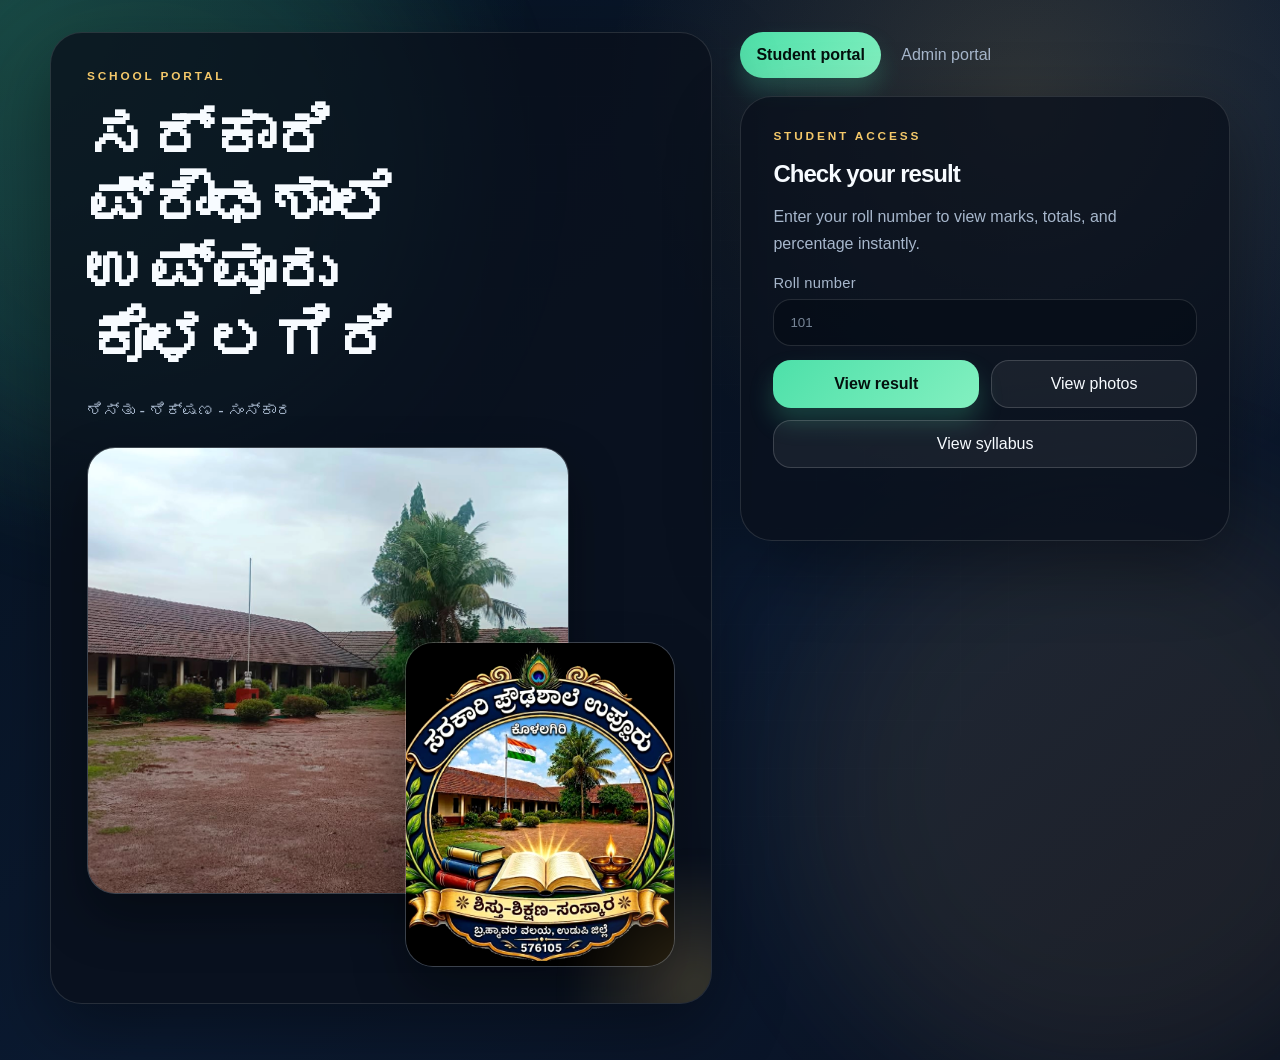
<file: index.html>
<!DOCTYPE html>
<html lang="en">
<head>
    <meta charset="UTF-8">
    <meta name="viewport" content="width=device-width, initial-scale=1.0">
    <title>School Management System</title>
    <meta http-equiv="refresh" content="0; url=/static/template/index.html">
    <script>
        window.location.replace('/static/template/index.html');
    </script>
</head>
<body>
    <p>Loading the school portal. If you are not redirected, <a href="/static/template/index.html">open the site</a>.</p>
</body>
</html>
</file>
<file: static/style.css>
:root {
    --bg: #06111f;
    --bg-2: #0b1a31;
    --surface: rgba(10, 16, 28, 0.78);
    --surface-strong: rgba(12, 22, 39, 0.92);
    --text: #f7fbff;
    --muted: #a7b7cc;
    --accent: #4de0a9;
    --accent-2: #f4c86a;
    --accent-3: #7ac7ff;
    --border: rgba(255, 255, 255, 0.12);
    --shadow: 0 24px 70px rgba(0, 0, 0, 0.38);
    --radius: 28px;
}

* {
    box-sizing: border-box;
}

html {
    scroll-behavior: smooth;
}

body {
    margin: 0;
    min-height: 100vh;
    overflow-x: hidden;
    color: var(--text);
    font-family: "Aptos", "Trebuchet MS", "Segoe UI", sans-serif;
    background:
        radial-gradient(circle at top left, rgba(77, 224, 169, 0.18), transparent 32%),
        radial-gradient(circle at 80% 10%, rgba(244, 200, 106, 0.16), transparent 30%),
        linear-gradient(140deg, var(--bg), var(--bg-2) 55%, #091122);
}

body::before {
    content: "";
    position: fixed;
    inset: 0;
    pointer-events: none;
    background-image:
        linear-gradient(rgba(255, 255, 255, 0.04) 1px, transparent 1px),
        linear-gradient(90deg, rgba(255, 255, 255, 0.04) 1px, transparent 1px);
    background-size: 48px 48px;
    mask-image: radial-gradient(circle at center, black 40%, transparent 100%);
    opacity: 0.25;
}

.aurora {
    position: fixed;
    width: 38rem;
    height: 38rem;
    border-radius: 50%;
    filter: blur(70px);
    pointer-events: none;
    opacity: 0.6;
    animation: drift 14s ease-in-out infinite alternate;
}

.aurora-one {
    top: -8rem;
    left: -10rem;
    background: rgba(77, 224, 169, 0.2);
}

.aurora-two {
    bottom: -12rem;
    right: -8rem;
    background: rgba(244, 200, 106, 0.14);
    animation-delay: -7s;
}

.mesh-overlay {
    position: fixed;
    inset: 0;
    pointer-events: none;
    background-image:
        linear-gradient(rgba(255, 255, 255, 0.03) 1px, transparent 1px),
        linear-gradient(90deg, rgba(255, 255, 255, 0.03) 1px, transparent 1px);
    background-size: 64px 64px;
    mask-image: radial-gradient(circle at center, black 34%, transparent 100%);
    opacity: 0.2;
}

main {
    width: min(1180px, calc(100% - 32px));
    margin: 0 auto;
}

.login-shell {
    min-height: 100vh;
    display: grid;
    grid-template-columns: minmax(0, 1.15fr) minmax(320px, 0.85fr);
    gap: 28px;
    align-items: start;
    padding: 32px 0 56px;
    animation: fadeUp 0.8s ease both;
}

.login-story,
.auth-card,
.banner-card,
.summary-card,
.table-card,
.dashboard-bar {
    border: 1px solid var(--border);
    background: var(--surface);
    backdrop-filter: blur(18px);
    box-shadow: var(--shadow);
}

.login-story {
    border-radius: 32px;
    padding: 36px;
    display: flex;
    flex-direction: column;
    gap: 22px;
    overflow: hidden;
    position: relative;
}

.login-story::after {
    content: "";
    position: absolute;
    inset: auto -8rem -8rem auto;
    width: 18rem;
    height: 18rem;
    background: radial-gradient(circle, rgba(244, 200, 106, 0.2), transparent 65%);
    filter: blur(10px);
}

.login-story h1,
.dashboard-bar h1,
.banner-card h2,
.auth-card h2,
.table-head h2 {
    margin: 0;
    line-height: 1.05;
    letter-spacing: -0.04em;
}

.login-story h1 {
    font-family: "Georgia", "Palatino Linotype", serif;
    font-size: clamp(2.6rem, 5vw, 4.8rem);
    max-width: 12ch;
}

.intro {
    margin: 0;
    max-width: 58ch;
    color: var(--muted);
    font-size: 1.03rem;
    line-height: 1.75;
}

.eyebrow {
    margin: 0;
    color: var(--accent-2);
    text-transform: uppercase;
    letter-spacing: 0.24em;
    font-size: 0.74rem;
    font-weight: 700;
}

.image-stack {
    position: relative;
    min-height: 520px;
}

.photo-frame {
    position: absolute;
    margin: 0;
    overflow: hidden;
    border-radius: 28px;
    border: 1px solid rgba(255, 255, 255, 0.16);
    background: rgba(255, 255, 255, 0.06);
    box-shadow: 0 24px 50px rgba(0, 0, 0, 0.35);
    animation: float 8s ease-in-out infinite;
}

.photo-frame img {
    width: 100%;
    height: 100%;
    object-fit: cover;
    display: block;
    filter: saturate(1.05) contrast(1.05);
    transition: transform 0.6s ease;
}

.photo-frame:hover img {
    transform: scale(1.04);
}

.photo-frame figcaption {
    position: absolute;
    left: 14px;
    bottom: 14px;
    padding: 8px 12px;
    border-radius: 999px;
    background: rgba(7, 12, 21, 0.65);
    font-size: 0.8rem;
    backdrop-filter: blur(10px);
    border: 1px solid rgba(255, 255, 255, 0.15);
}

.photo-frame.large {
    inset: 0 18% 14% 0;
}

.photo-frame.small {
    right: 0;
    bottom: 0;
    width: 46%;
    aspect-ratio: 5 / 6;
    animation-delay: -4s;
}

.stat-row {
    display: grid;
    grid-template-columns: repeat(3, minmax(0, 1fr));
    gap: 14px;
}

.stat-card,
.summary-card {
    border-radius: 22px;
    border: 1px solid rgba(255, 255, 255, 0.12);
    background: rgba(255, 255, 255, 0.05);
    padding: 18px 16px;
}

.stat-card strong,
.summary-card strong {
    display: block;
    font-size: 1.5rem;
    letter-spacing: -0.04em;
}

.stat-card span,
.summary-card span {
    display: block;
    margin-top: 4px;
    color: var(--muted);
    font-size: 0.9rem;
}

.auth-card {
    width: 100%;
    max-width: none;
    border-radius: 32px;
    padding: 32px;
    display: flex;
    flex-direction: column;
    gap: 18px;
    animation: fadeUp 0.9s ease both;
    animation-delay: 0.08s;
}

.access-stack {
    display: flex;
    flex-direction: column;
    gap: 18px;
}

.portal-switcher {
    display: grid;
    gap: 14px;
}

.portal-choice {
    padding: 16px;
    border-radius: 24px;
    border: 1px solid var(--border);
    background: rgba(255, 255, 255, 0.05);
    backdrop-filter: blur(18px);
    box-shadow: var(--shadow);
}

.portal-choice-admin {
    background: rgba(4, 10, 18, 0.58);
}

.portal-kicker {
    margin: 0 0 10px;
    color: var(--muted);
    font-size: 0.78rem;
    font-weight: 700;
    letter-spacing: 0.08em;
    text-transform: uppercase;
}

.portal-choice .role-pill {
    width: 100%;
}

.role-pill {
    border: none;
    border-radius: 999px;
    padding: 14px 16px;
    font: inherit;
    cursor: pointer;
    color: var(--muted);
    background: transparent;
    transition: transform 0.22s ease, background 0.22s ease, color 0.22s ease, box-shadow 0.22s ease;
}

.role-pill:hover {
    transform: translateY(-1px);
    color: var(--text);
}

.role-pill.is-active {
    color: #04110e;
    font-weight: 700;
    background: linear-gradient(135deg, var(--accent), #83f0c0);
    box-shadow: 0 14px 24px rgba(77, 224, 169, 0.22);
}

.auth-form {
    display: flex;
    flex-direction: column;
    gap: 14px;
}

.button-row {
    display: flex;
    flex-wrap: wrap;
    gap: 12px;
}

.button-row .primary-button,
.button-row .ghost-button {
    flex: 1 1 180px;
}

.access-panel[hidden] {
    display: none !important;
}

.result-card {
    margin-top: 8px;
    padding: 20px;
    border-radius: 24px;
    border: 1px solid rgba(255, 255, 255, 0.14);
    background: rgba(5, 12, 22, 0.58);
    display: flex;
    flex-direction: column;
    gap: 16px;
    animation: fadeUp 0.55s ease both;
}

.result-head {
    display: flex;
    align-items: flex-start;
    justify-content: space-between;
    gap: 16px;
}

.result-head h3 {
    margin: 6px 0 0;
    font-size: 1.65rem;
    line-height: 1.05;
    letter-spacing: -0.04em;
}

.result-chip {
    border-radius: 999px;
    padding: 8px 12px;
    background: rgba(77, 224, 169, 0.12);
    border: 1px solid rgba(77, 224, 169, 0.24);
    color: #bbf7e0;
    font-size: 0.84rem;
    font-weight: 700;
    white-space: nowrap;
}

.result-subtitle {
    margin: 0;
    color: var(--muted);
}

.result-grid {
    display: grid;
    grid-template-columns: repeat(3, minmax(0, 1fr));
    gap: 12px;
}

.result-tile,
.result-summary > div {
    border-radius: 18px;
    padding: 14px;
    border: 1px solid rgba(255, 255, 255, 0.12);
    background: rgba(255, 255, 255, 0.05);
}

.result-tile span,
.result-summary span {
    display: block;
    color: var(--muted);
    font-size: 0.85rem;
}

.result-tile strong {
    display: block;
    margin-top: 8px;
    font-size: 1.4rem;
}

.result-summary {
    display: grid;
    grid-template-columns: repeat(3, minmax(0, 1fr));
    gap: 12px;
}

.result-summary strong {
    display: block;
    margin-top: 6px;
    font-size: 1.2rem;
}

.section-heading {
    margin: 0 0 12px;
    color: var(--muted);
    font-size: 0.9rem;
    letter-spacing: 0.08em;
    text-transform: uppercase;
}

.dashboard-actions {
    display: flex;
    align-items: center;
    flex-wrap: wrap;
    gap: 12px;
}

.admin-badge {
    border-radius: 999px;
    padding: 10px 14px;
    border: 1px solid rgba(77, 224, 169, 0.22);
    background: rgba(77, 224, 169, 0.12);
    color: #bbf7e0;
    font-size: 0.86rem;
    font-weight: 700;
}

.student-form {
    display: grid;
    grid-template-columns: repeat(3, minmax(0, 1fr));
    gap: 14px;
    margin-top: 4px;
}

.student-form .field {
    min-width: 0;
}

.student-form .primary-button {
    grid-column: 1 / -1;
}

.student-form .ghost-button {
    grid-column: 1 / -1;
    background: rgba(255, 255, 255, 0.04);
}

.student-form .ghost-button:hover {
    background: rgba(255, 255, 255, 0.08);
}

.credential-form {
    display: grid;
    grid-template-columns: repeat(3, minmax(0, 1fr));
    gap: 14px;
    margin-top: 4px;
}

.credential-form .field {
    min-width: 0;
}

.credential-form .primary-button {
    grid-column: 1 / -1;
}

.photo-card,
.gallery-card,
.syllabus-card {
    display: flex;
    flex-direction: column;
    gap: 14px;
}

.photo-uploader,
.syllabus-form {
    display: flex;
    flex-direction: column;
    gap: 14px;
}

.syllabus-form {
    display: grid;
    grid-template-columns: repeat(2, minmax(0, 1fr));
}

.syllabus-form .class-field,
.syllabus-form .primary-button {
    grid-column: 1 / -1;
}

.syllabus-grid {
    display: grid;
    grid-template-columns: repeat(auto-fit, minmax(240px, 1fr));
    gap: 14px;
}

.syllabus-item {
    display: flex;
    flex-direction: column;
    gap: 14px;
    padding: 18px;
    border-radius: 22px;
    border: 1px solid rgba(255, 255, 255, 0.12);
    background: rgba(255, 255, 255, 0.05);
}

.syllabus-item h4 {
    margin: 0;
    font-size: 1.25rem;
}

.syllabus-subjects {
    display: grid;
    gap: 10px;
}

.syllabus-subject {
    display: grid;
    gap: 4px;
    padding-top: 10px;
    border-top: 1px solid rgba(255, 255, 255, 0.08);
}

.syllabus-subject strong {
    font-size: 0.9rem;
}

.syllabus-subject p {
    margin: 0;
    color: var(--muted);
    line-height: 1.55;
    white-space: pre-wrap;
}

.file-field-label {
    margin-top: 4px;
    font-size: 0.82rem;
}

.syllabus-class-filter {
    max-width: 340px;
}

.syllabus-pdf-link {
    width: fit-content;
    margin-top: 4px;
    border: 1px solid rgba(77, 224, 169, 0.35);
    border-radius: 999px;
    padding: 7px 10px;
    color: var(--accent);
    font-size: 0.82rem;
    font-weight: 700;
    text-decoration: none;
}

.syllabus-pdf-link:hover {
    border-color: rgba(77, 224, 169, 0.7);
    background: rgba(77, 224, 169, 0.1);
}

.field input[type="file"] {
    padding: 12px 14px;
    cursor: pointer;
}

.field input[type="file"]::file-selector-button {
    margin-right: 14px;
    border: none;
    border-radius: 999px;
    padding: 10px 14px;
    color: #04110e;
    background: linear-gradient(135deg, var(--accent), #83f0c0);
    font: inherit;
    font-weight: 700;
    cursor: pointer;
}

.field input[type="file"]::-webkit-file-upload-button {
    margin-right: 14px;
    border: none;
    border-radius: 999px;
    padding: 10px 14px;
    color: #04110e;
    background: linear-gradient(135deg, var(--accent), #83f0c0);
    font: inherit;
    font-weight: 700;
    cursor: pointer;
}

.gallery-head {
    display: flex;
    align-items: flex-start;
    justify-content: space-between;
    gap: 16px;
}

.gallery-head h3 {
    margin: 6px 0 0;
    font-size: 1.35rem;
    line-height: 1.05;
    letter-spacing: -0.04em;
}

.gallery-grid {
    display: grid;
    grid-template-columns: repeat(auto-fit, minmax(180px, 1fr));
    gap: 12px;
}

.gallery-item {
    margin: 0;
    overflow: hidden;
    border-radius: 20px;
    border: 1px solid rgba(255, 255, 255, 0.12);
    background: rgba(255, 255, 255, 0.05);
}

.gallery-item img {
    width: 100%;
    aspect-ratio: 4 / 3;
    object-fit: cover;
    display: block;
    transition: transform 0.5s ease;
}

.gallery-item:hover img {
    transform: scale(1.03);
}

.gallery-item figcaption {
    display: flex;
    flex-direction: column;
    gap: 4px;
    padding: 12px 14px 14px;
}

.gallery-item-actions {
    display: flex;
    justify-content: flex-end;
    margin-top: 8px;
}

.gallery-item strong {
    font-size: 0.98rem;
    line-height: 1.35;
}

.gallery-item span {
    color: var(--muted);
    font-size: 0.82rem;
    line-height: 1.45;
}

.row-action {
    border: 1px solid rgba(255, 255, 255, 0.16);
    border-radius: 999px;
    padding: 8px 12px;
    color: var(--text);
    background: rgba(255, 255, 255, 0.06);
    cursor: pointer;
    transition: transform 0.2s ease, background 0.2s ease, border-color 0.2s ease;
}

.row-action:hover {
    transform: translateY(-1px);
    background: rgba(77, 224, 169, 0.14);
    border-color: rgba(77, 224, 169, 0.35);
}

.row-actions {
    display: flex;
    flex-wrap: wrap;
    gap: 10px;
}

.row-action.is-danger,
.photo-delete-button {
    border-color: rgba(255, 108, 108, 0.3);
    background: rgba(255, 108, 108, 0.12);
    color: #ffd6d6;
}

.row-action.is-danger:hover,
.photo-delete-button:hover {
    background: rgba(255, 108, 108, 0.2);
    border-color: rgba(255, 108, 108, 0.48);
}

.auth-card .muted,
.banner-copy p.muted,
.form-note,
.table-head .form-note {
    margin: 0;
    color: var(--muted);
    line-height: 1.65;
}

.field {
    display: flex;
    flex-direction: column;
    gap: 8px;
    color: var(--text);
    font-size: 0.92rem;
}

.field span {
    color: var(--muted);
    letter-spacing: 0.02em;
}

.field input,
.field textarea,
.field select {
    border: 1px solid rgba(255, 255, 255, 0.12);
    border-radius: 18px;
    padding: 15px 16px;
    color: var(--text);
    background: rgba(4, 10, 18, 0.46);
    outline: none;
    transition: border-color 0.25s ease, transform 0.25s ease, box-shadow 0.25s ease;
}

.field textarea {
    min-height: 116px;
    resize: vertical;
}

.field input::placeholder,
.field textarea::placeholder {
    color: rgba(167, 183, 204, 0.7);
}

.field input:focus,
.field textarea:focus,
.field select:focus {
    border-color: rgba(77, 224, 169, 0.75);
    box-shadow: 0 0 0 4px rgba(77, 224, 169, 0.15);
    transform: translateY(-1px);
}

.primary-button,
.ghost-button {
    border: none;
    cursor: pointer;
    font: inherit;
    border-radius: 18px;
    padding: 14px 18px;
    transition: transform 0.22s ease, box-shadow 0.22s ease, background 0.22s ease, border-color 0.22s ease;
}

.primary-button {
    color: #04110e;
    background: linear-gradient(135deg, var(--accent), #83f0c0);
    font-weight: 700;
    box-shadow: 0 14px 24px rgba(77, 224, 169, 0.22);
}

.primary-button:hover,
.ghost-button:hover {
    transform: translateY(-2px);
}

.ghost-button {
    color: var(--text);
    border: 1px solid rgba(255, 255, 255, 0.16);
    background: rgba(255, 255, 255, 0.06);
}

.ghost-button:hover {
    border-color: rgba(77, 224, 169, 0.6);
    background: rgba(77, 224, 169, 0.1);
}

.form-note {
    min-height: 1.4em;
}

.dashboard {
    padding: 32px 0 56px;
    animation: fadeUp 0.65s ease both;
}

.dashboard-bar {
    border-radius: 30px;
    padding: 24px 28px;
    display: flex;
    align-items: center;
    justify-content: space-between;
    gap: 16px;
    margin-bottom: 20px;
}

.dashboard-bar h1 {
    font-size: clamp(1.9rem, 4vw, 3rem);
    font-family: "Georgia", "Palatino Linotype", serif;
}

.dashboard-grid {
    display: grid;
    gap: 20px;
}

.banner-card {
    border-radius: 32px;
    padding: 26px;
    display: grid;
    grid-template-columns: minmax(0, 1.05fr) minmax(320px, 0.95fr);
    gap: 22px;
    align-items: stretch;
}

.banner-copy {
    display: flex;
    flex-direction: column;
    gap: 16px;
    justify-content: center;
}

.banner-copy h2 {
    font-size: clamp(1.7rem, 3vw, 2.6rem);
    font-family: "Georgia", "Palatino Linotype", serif;
    max-width: 14ch;
}

.pill-row {
    display: flex;
    flex-wrap: wrap;
    gap: 10px;
}

.pill-row span {
    border-radius: 999px;
    padding: 9px 12px;
    background: rgba(255, 255, 255, 0.07);
    border: 1px solid rgba(255, 255, 255, 0.1);
    color: var(--text);
    font-size: 0.85rem;
}

.banner-images {
    display: grid;
    grid-template-columns: 1.06fr 0.94fr;
    gap: 14px;
    align-items: stretch;
    min-height: 320px;
}

.banner-images img {
    width: 100%;
    height: 100%;
    object-fit: cover;
    display: block;
    border-radius: 24px;
    border: 1px solid rgba(255, 255, 255, 0.12);
    box-shadow: 0 18px 34px rgba(0, 0, 0, 0.28);
}

.banner-images img:first-child {
    transform: translateY(18px);
}

.summary-grid {
    display: grid;
    grid-template-columns: repeat(3, minmax(0, 1fr));
    gap: 16px;
}

.summary-card {
    padding: 22px;
    border-radius: 24px;
    animation: fadeUp 0.75s ease both;
}

.summary-card:nth-child(2) {
    animation-delay: 0.08s;
}

.summary-card:nth-child(3) {
    animation-delay: 0.16s;
}

.table-card {
    border-radius: 32px;
    padding: 24px;
}

.credential-card {
    display: flex;
    flex-direction: column;
    gap: 18px;
}

.shared-gallery {
    width: min(1180px, calc(100% - 32px));
    margin: 20px auto 56px;
}

.table-head {
    display: flex;
    align-items: flex-start;
    justify-content: space-between;
    gap: 16px;
    margin-bottom: 18px;
}

.table-head h2 {
    font-family: "Georgia", "Palatino Linotype", serif;
    font-size: clamp(1.45rem, 3vw, 2rem);
}

.table-wrap {
    overflow: auto;
    border-radius: 24px;
    border: 1px solid rgba(255, 255, 255, 0.09);
    background: rgba(4, 10, 18, 0.34);
}

table {
    width: 100%;
    border-collapse: collapse;
    min-width: 1200px;
}

thead th {
    position: sticky;
    top: 0;
    z-index: 2;
    background: rgba(12, 20, 34, 0.96);
    color: var(--text);
    text-align: left;
    padding: 14px 16px;
    font-size: 0.86rem;
    letter-spacing: 0.04em;
    text-transform: uppercase;
    border-bottom: 1px solid rgba(255, 255, 255, 0.08);
}

tbody td {
    padding: 14px 16px;
    color: var(--text);
    border-bottom: 1px solid rgba(255, 255, 255, 0.08);
}

tbody tr {
    animation: rowRise 0.55s ease both;
    animation-delay: calc(var(--row-index) * 70ms);
}

tbody tr:nth-child(even) {
    background: rgba(255, 255, 255, 0.025);
}

tbody tr:hover {
    background: rgba(77, 224, 169, 0.09);
}

.empty-state {
    text-align: center;
    color: var(--muted);
    padding: 28px 16px;
}

[hidden] {
    display: none !important;
}

@keyframes fadeUp {
    from {
        opacity: 0;
        transform: translateY(20px);
    }
    to {
        opacity: 1;
        transform: translateY(0);
    }
}

@keyframes rowRise {
    from {
        opacity: 0;
        transform: translateY(12px);
    }
    to {
        opacity: 1;
        transform: translateY(0);
    }
}

@keyframes float {
    0%,
    100% {
        transform: translateY(0);
    }
    50% {
        transform: translateY(-12px);
    }
}

@keyframes drift {
    from {
        transform: translate3d(0, 0, 0) scale(1);
    }
    to {
        transform: translate3d(24px, -16px, 0) scale(1.04);
    }
}

@media (max-width: 1080px) {
    .login-shell,
    .banner-card {
        grid-template-columns: 1fr;
    }

    .login-shell {
        align-items: start;
    }

    .image-stack {
        min-height: 460px;
    }

    .stat-row,
    .summary-grid {
        grid-template-columns: 1fr;
    }

    .result-grid,
    .result-summary,
    .student-form,
    .credential-form,
    .syllabus-form {
        grid-template-columns: 1fr;
    }

    .portal-switcher {
        gap: 12px;
    }

    .banner-images {
        min-height: 260px;
    }

    .dashboard-actions {
        flex-direction: column;
        align-items: flex-start;
    }
}

@media (max-width: 720px) {
    main {
        width: min(100% - 20px, 1180px);
    }

    .login-story,
    .auth-card,
    .banner-card,
    .table-card,
    .dashboard-bar {
        padding: 20px;
        border-radius: 24px;
    }

    .dashboard-bar {
        flex-direction: column;
        align-items: flex-start;
    }

    .shared-gallery {
        width: min(100% - 20px, 1180px);
        margin: 16px auto 40px;
    }

    .table-head {
        flex-direction: column;
    }

    .gallery-head {
        flex-direction: column;
    }

    .photo-frame.large {
        inset: 0 12% 16% 0;
    }

    .photo-frame.small {
        width: 52%;
    }

    .banner-images {
        grid-template-columns: 1fr;
    }

    .banner-images img:first-child {
        transform: none;
    }
}

@media (max-width: 560px) {
    .login-story h1 {
        font-size: 2.2rem;
    }

    .image-stack {
        min-height: 380px;
    }

    .photo-frame.large {
        inset: 0 10% 18% 0;
    }

    .photo-frame.small {
        width: 58%;
    }

    .primary-button,
    .ghost-button {
        width: 100%;
    }
}
</file>
